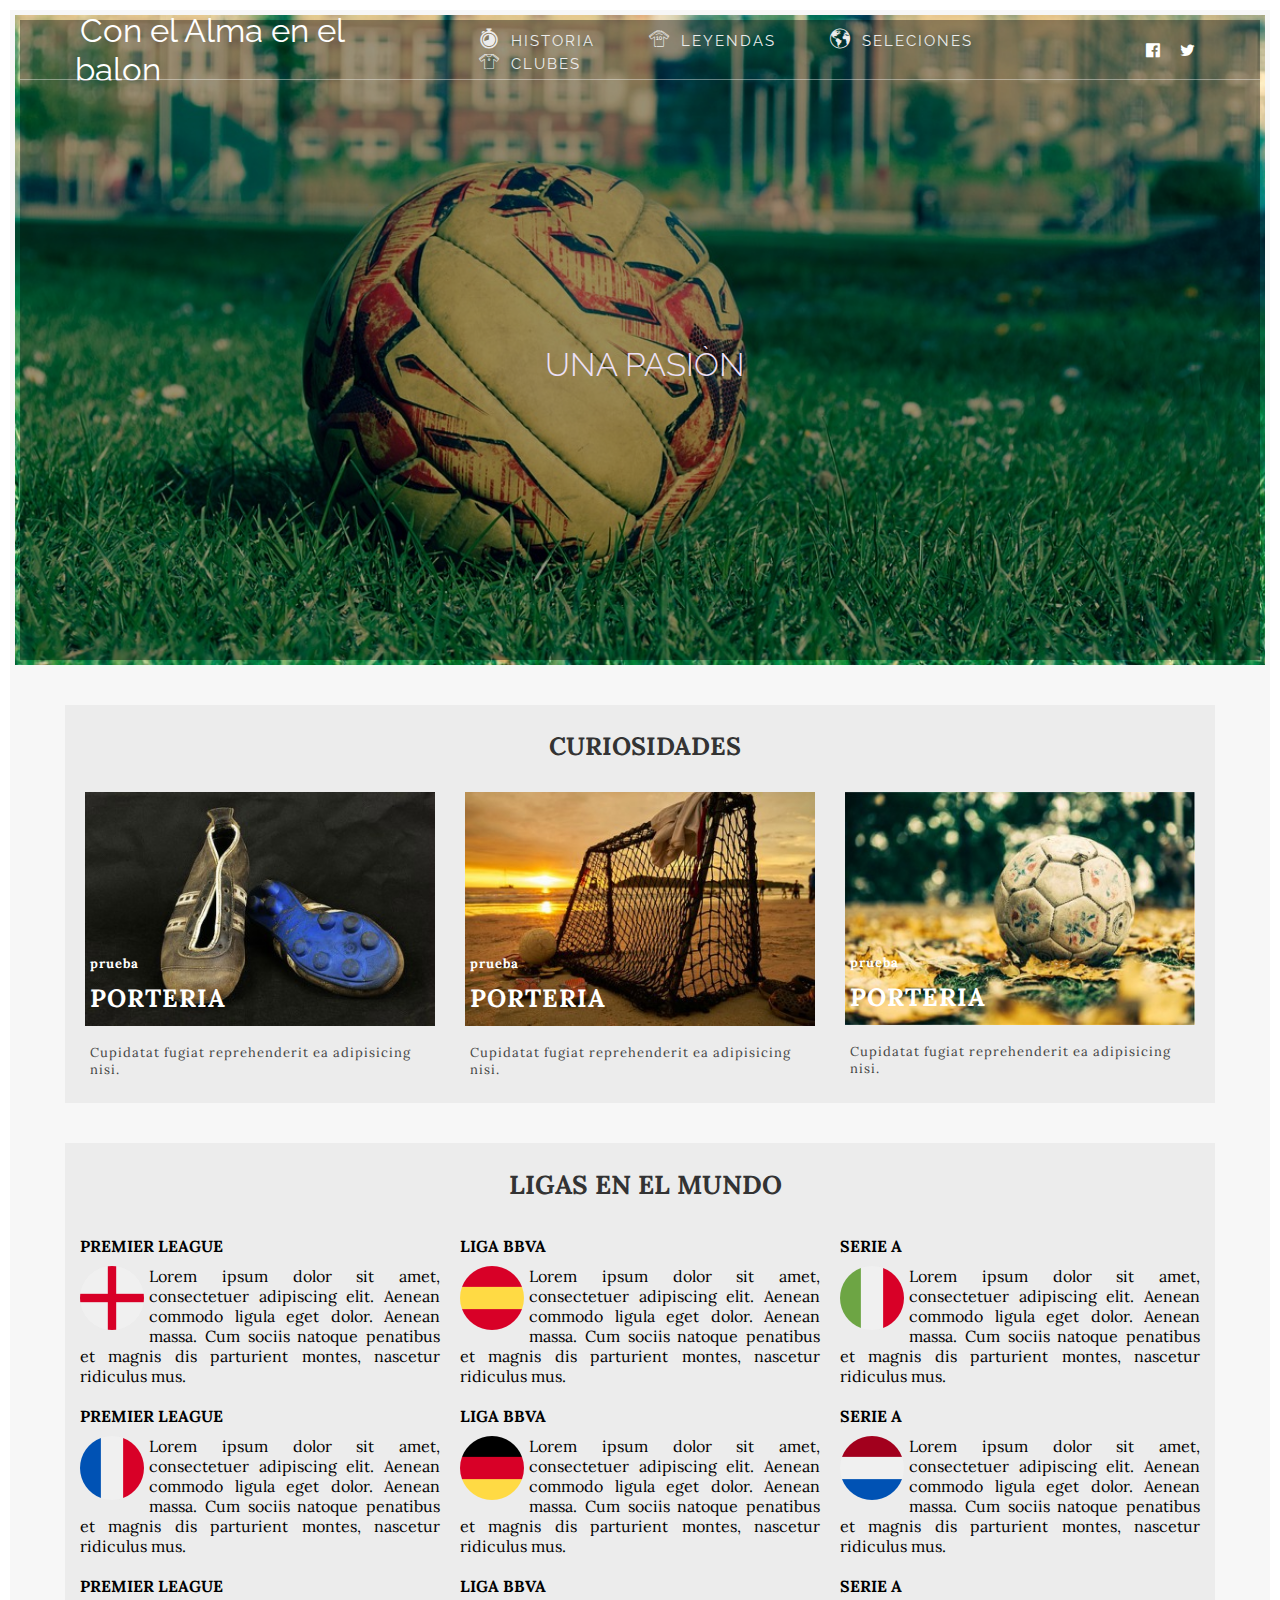
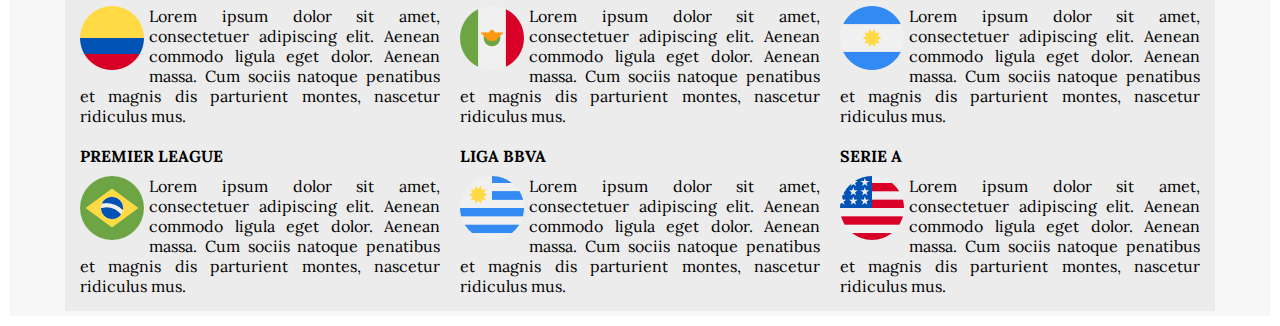
<file: Index.html>
<!DOCTYPE html>
<html lang="es">
	<head>
		<title>Con El Alma En El Balon</title>
		<meta charset="UTF-8">
		<meta name="viewport" content="width=device-width, user-scalable=no, initial-scale=1.0, maximum-scale=1.0, minimum-scale=1.0">
		<link href="https://fonts.googleapis.com/css?family=Lora|Raleway:700" rel="stylesheet">	
		<link rel="stylesheet" type="text/css" href="flaticon.css"> 
		<link rel="stylesheet" href="css/font-awesome.min.css">
		<link href="estilos.css" rel="stylesheet">


	</head>
	<body>
		<div class="padre">
			<header class="header ">
				<div class="menu margen-interno">
					<div class="logo">
						<a href="index.html">Con el Alma en el balon</a>
					</div>
					<nav class="nav">
						<a href="#"><i class="flaticon-reloj-temporizador"></i><span class="off">Historia</span></a>
						<a href="#"><i class="flaticon-camisa-1"></i><span class="off">Leyendas</span></a>
						<a href="#"><i class="flaticon-globo-1"></i><span class="off">Seleciones</span></a>
						<a href="#"><i class="flaticon-camisa"></i><span class="off">Clubes</span></a>
					</nav>	
					<div class="social">
					<a href="#"><i class="fa fa-facebook-official" aria-hidden="true"></i></a>
					<a href="#"><i class="fa fa-twitter" aria-hidden="true"></i></a>
					</div>	
				</div>
				
				<div class="texto-principal margen-interno">	
					<div class="titulo">
					<h2>UNA PASI&Ograve;N</h2>
					</div>
				<!--	<h1>Mollit aliqua ullamco ex id voluptate anim.
					Commodo amet in duis cupidatat mollit duis consequat non laboris velit magna
					</h1>-->
						
				
				</div>	
			</header>
			<br>
			<br>
			<section class="section margen-interno">	
				<div class="articulos">
					<div class="titulo1"><h2>Curiosidades</h2></div>
					<article class="article">
					<img src="imagenes/1.jpg" alt="">
					<h3>prueba</h3>
					<h2>porteria</h2>
					<p>Cupidatat fugiat reprehenderit ea adipisicing nisi.</p>
					</article>
					<article class="article">
					<img src="imagenes/2.jpg" alt="">
					<h3>prueba</h3>
					<h2>porteria</h2>
					<p>Cupidatat fugiat reprehenderit ea adipisicing nisi.</p>
					</article>
					<article class="article">
					<img  src="imagenes/3.jpg" alt="">
					<h3>prueba</h3>
					<h2>porteria</h2>
					<p>Cupidatat fugiat reprehenderit ea adipisicing nisi.</p>
					</article>
					
				</div>
			</section>	
			<br>
			<br>
			<section class="section2 margen-interno">
			

				<div class="articulos2">
						<div class="titulo2">
					<h2>Ligas en el Mundo</h2>	
				</div>
					<article class="article2">
						<h4>PREMIER LEAGUE</h4>
						<img class="i" src="imagenes/6.png"  alt="">
						<p>Lorem ipsum dolor sit amet, consectetuer adipiscing elit. Aenean commodo ligula eget dolor. 
						Aenean massa. Cum sociis natoque penatibus et magnis dis parturient montes, nascetur ridiculus mus.</p>
					</article>
					<article class="article2">
						<h4>LIGA BBVA</h4>
						<img class="i" src="imagenes/spa.png"  alt="">
						<p>Lorem ipsum dolor sit amet, consectetuer adipiscing elit. Aenean commodo ligula eget dolor. 
						Aenean massa. Cum sociis natoque penatibus et magnis dis parturient montes, nascetur ridiculus mus.</p>
					</article>
					<article class="article2">
						<h4>SERIE A</h4>
						<img class="i" src="imagenes/ita.png"  alt="">
						<p>Lorem ipsum dolor sit amet, consectetuer adipiscing elit. Aenean commodo ligula eget dolor. 
						Aenean massa. Cum sociis natoque penatibus et magnis dis parturient montes, nascetur ridiculus mus.</p>
					</article>
					<article class="article2">
						<h4>PREMIER LEAGUE</h4>
						<img class="i" src="imagenes/fra.png"  alt="">
						<p>Lorem ipsum dolor sit amet, consectetuer adipiscing elit. Aenean commodo ligula eget dolor. 
						Aenean massa. Cum sociis natoque penatibus et magnis dis parturient montes, nascetur ridiculus mus.</p>
					</article>
					<article class="article2">
						<h4>LIGA BBVA</h4>
						<img class="i" src="imagenes/ger.png"  alt="">
						<p>Lorem ipsum dolor sit amet, consectetuer adipiscing elit. Aenean commodo ligula eget dolor. 
						Aenean massa. Cum sociis natoque penatibus et magnis dis parturient montes, nascetur ridiculus mus.</p>
					</article>
					<article class="article2">
						<h4>SERIE A</h4>
						<img class="i" src="imagenes/net.png"  alt="">
						<p>Lorem ipsum dolor sit amet, consectetuer adipiscing elit. Aenean commodo ligula eget dolor. 
						Aenean massa. Cum sociis natoque penatibus et magnis dis parturient montes, nascetur ridiculus mus.</p>
					</article>
					<article class="article2">
						<h4>PREMIER LEAGUE</h4>
						<img class="i" src="imagenes/col.png"  alt="">
						<p>Lorem ipsum dolor sit amet, consectetuer adipiscing elit. Aenean commodo ligula eget dolor. 
						Aenean massa. Cum sociis natoque penatibus et magnis dis parturient montes, nascetur ridiculus mus.</p>
					</article>
					<article class="article2">
						<h4>LIGA BBVA</h4>
						<img class="i" src="imagenes/mex.png"  alt="">
						<p>Lorem ipsum dolor sit amet, consectetuer adipiscing elit. Aenean commodo ligula eget dolor. 
						Aenean massa. Cum sociis natoque penatibus et magnis dis parturient montes, nascetur ridiculus mus.</p>
					</article>
					<article class="article2">
						<h4>SERIE A</h4>
						<img class="i" src="imagenes/arg.png"  alt="">
						<p>Lorem ipsum dolor sit amet, consectetuer adipiscing elit. Aenean commodo ligula eget dolor. 
						Aenean massa. Cum sociis natoque penatibus et magnis dis parturient montes, nascetur ridiculus mus.</p>
					</article>
					<article class="article2">
						<h4>PREMIER LEAGUE</h4>
						<img class="i" src="imagenes/bra.png"  alt="">
						<p>Lorem ipsum dolor sit amet, consectetuer adipiscing elit. Aenean commodo ligula eget dolor. 
						Aenean massa. Cum sociis natoque penatibus et magnis dis parturient montes, nascetur ridiculus mus.</p>
					</article>
					<article class="article2">
						<h4>LIGA BBVA</h4>
						<img class="i" src="imagenes/uru.png"  alt="">
						<p>Lorem ipsum dolor sit amet, consectetuer adipiscing elit. Aenean commodo ligula eget dolor. 
						Aenean massa. Cum sociis natoque penatibus et magnis dis parturient montes, nascetur ridiculus mus.</p>
					</article>
					<article class="article2">
						<h4>SERIE A</h4>
						<img class="i" src="imagenes/usa.png"  alt="">
						<p>Lorem ipsum dolor sit amet, consectetuer adipiscing elit. Aenean commodo ligula eget dolor. 
						Aenean massa. Cum sociis natoque penatibus et magnis dis parturient montes, nascetur ridiculus mus.</p>
					</article>
					
				</div>
			</section>	
		</div>
	
	</body>
</html>
</file>
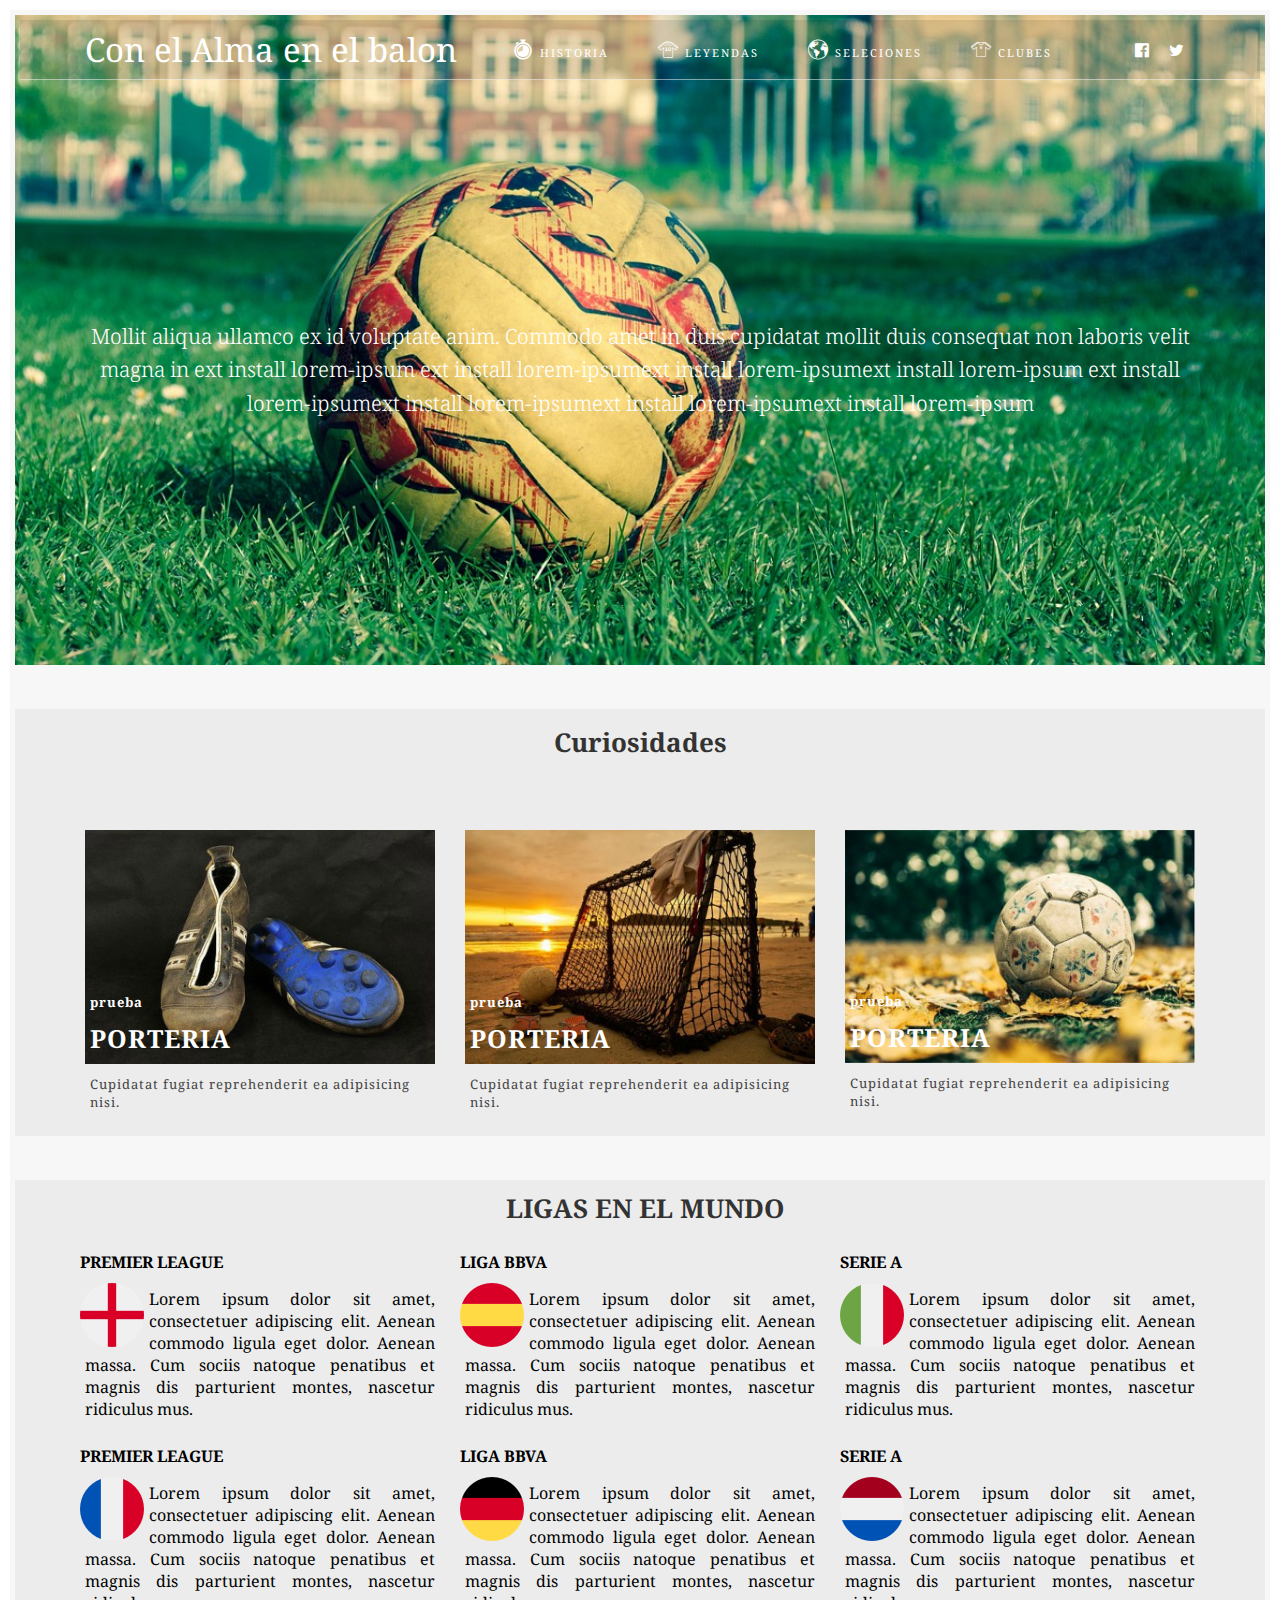
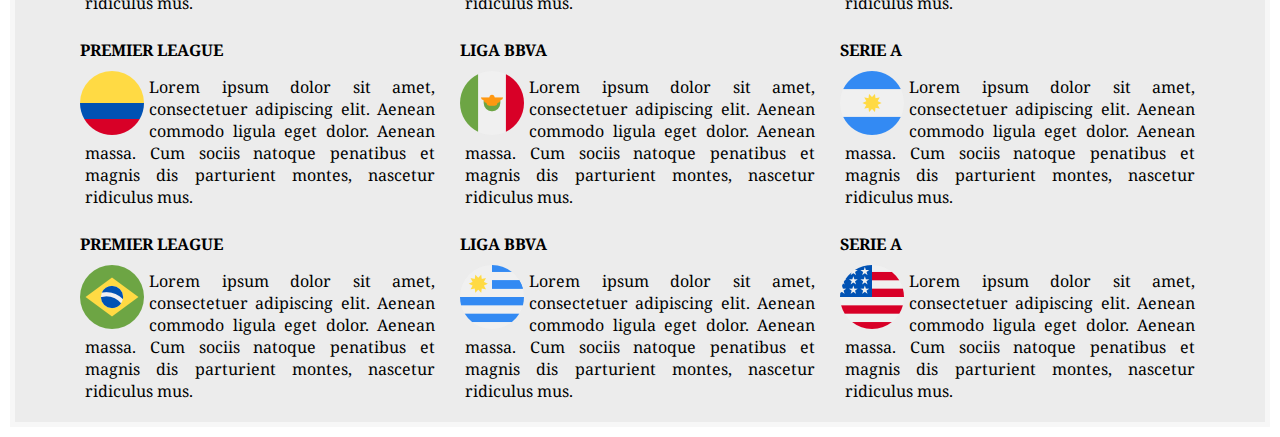
<file: Conlamano/Index.html>
<!DOCTYPE html>
<html lang="es">
	<head>
		<title>Con El Alma En El Balon</title>
		<meta charset="UTF-8">
		<meta name="viewport" content="width=device-width, user-scalable=no, initial-scale=1.0, maximum-scale=1.0, minimum-scale=1.0">
		<link href="https://fonts.googleapis.com/css?family=Droid+Serif" rel="stylesheet">
		<link rel="stylesheet" type="text/css" href="flaticon.css"> 
		<link rel="stylesheet" href="css/font-awesome.min.css">
		<link href="estilos.css" rel="stylesheet">


	</head>
	<body>
		<div class="padre">
			<header class="header ">
				<div class="menu margen-interno">
					<div class="logo">
						<a href="index.html">Con el Alma en el balon</a>
					</div>
					<nav class="nav">
						<a href="#"><i class="flaticon-reloj-temporizador"></i>Historia</a>
						<a href="#"><i class="flaticon-camisa-1"></i>Leyendas</a>
						<a href="#"><i class="flaticon-globo-1"></i>Seleciones</a>
						<a href="#"><i class="flaticon-camisa"></i>clubes</a>
					</nav>	
					<div class="social">
					<a href="#"><i class="fa fa-facebook-official" aria-hidden="true"></i></a>
					<a href="#"><i class="fa fa-twitter" aria-hidden="true"></i></a>
					</div>	
				</div>
				<div class="texto-principal margen-interno">	
					<h1>Mollit aliqua ullamco ex id voluptate anim.
					Commodo amet in duis cupidatat mollit duis consequat non laboris velit magna in
				ext install lorem-ipsum ext install lorem-ipsumext install lorem-ipsumext install lorem-ipsum
			ext install lorem-ipsumext install lorem-ipsumext install lorem-ipsumext install lorem-ipsum
					</h1>
				
				</div>	
			</header>
			<br>
			<br>
			<section class="section margen-interno">
				<h5>Curiosidades</h5>
				<div class="articulos">
					<article class="article">
					<img src="imagenes/1.jpg" alt="">
					<h3>prueba</h3>
					<h2>porteria</h2>
					<p>Cupidatat fugiat reprehenderit ea adipisicing nisi.</p>
					</article>
					<article class="article">
					<img src="imagenes/2.jpg" alt="">
					<h3>prueba</h3>
					<h2>porteria</h2>
					<p>Cupidatat fugiat reprehenderit ea adipisicing nisi.</p>
					</article>
					<article class="article">
					<img src="imagenes/3.jpg" alt="">
					<h3>prueba</h3>
					<h2>porteria</h2>
					<p>Cupidatat fugiat reprehenderit ea adipisicing nisi.</p>
					</article>
					
				</div>
			</section>	
			<br>
			<br>
			<section class="section2 margen-interno">
				<h2>Ligas en el Mundo</h2>
				<div class="articulos2">
					<article class="article2">
						<h4>PREMIER LEAGUE</h4>
						<img class="i" src="imagenes/6.png"  alt="">
						<p>Lorem ipsum dolor sit amet, consectetuer adipiscing elit. Aenean commodo ligula eget dolor. 
						Aenean massa. Cum sociis natoque penatibus et magnis dis parturient montes, nascetur ridiculus mus.</p>
					</article>
					<article class="article2">
						<h4>LIGA BBVA</h4>
						<img class="i" src="imagenes/spa.png"  alt="">
						<p>Lorem ipsum dolor sit amet, consectetuer adipiscing elit. Aenean commodo ligula eget dolor. 
						Aenean massa. Cum sociis natoque penatibus et magnis dis parturient montes, nascetur ridiculus mus.</p>
					</article>
					<article class="article2">
						<h4>SERIE A</h4>
						<img class="i" src="imagenes/ita.png"  alt="">
						<p>Lorem ipsum dolor sit amet, consectetuer adipiscing elit. Aenean commodo ligula eget dolor. 
						Aenean massa. Cum sociis natoque penatibus et magnis dis parturient montes, nascetur ridiculus mus.</p>
					</article>
					<article class="article2">
						<h4>PREMIER LEAGUE</h4>
						<img class="i" src="imagenes/fra.png"  alt="">
						<p>Lorem ipsum dolor sit amet, consectetuer adipiscing elit. Aenean commodo ligula eget dolor. 
						Aenean massa. Cum sociis natoque penatibus et magnis dis parturient montes, nascetur ridiculus mus.</p>
					</article>
					<article class="article2">
						<h4>LIGA BBVA</h4>
						<img class="i" src="imagenes/ger.png"  alt="">
						<p>Lorem ipsum dolor sit amet, consectetuer adipiscing elit. Aenean commodo ligula eget dolor. 
						Aenean massa. Cum sociis natoque penatibus et magnis dis parturient montes, nascetur ridiculus mus.</p>
					</article>
					<article class="article2">
						<h4>SERIE A</h4>
						<img class="i" src="imagenes/net.png"  alt="">
						<p>Lorem ipsum dolor sit amet, consectetuer adipiscing elit. Aenean commodo ligula eget dolor. 
						Aenean massa. Cum sociis natoque penatibus et magnis dis parturient montes, nascetur ridiculus mus.</p>
					</article>
					<article class="article2">
						<h4>PREMIER LEAGUE</h4>
						<img class="i" src="imagenes/col.png"  alt="">
						<p>Lorem ipsum dolor sit amet, consectetuer adipiscing elit. Aenean commodo ligula eget dolor. 
						Aenean massa. Cum sociis natoque penatibus et magnis dis parturient montes, nascetur ridiculus mus.</p>
					</article>
					<article class="article2">
						<h4>LIGA BBVA</h4>
						<img class="i" src="imagenes/mex.png"  alt="">
						<p>Lorem ipsum dolor sit amet, consectetuer adipiscing elit. Aenean commodo ligula eget dolor. 
						Aenean massa. Cum sociis natoque penatibus et magnis dis parturient montes, nascetur ridiculus mus.</p>
					</article>
					<article class="article2">
						<h4>SERIE A</h4>
						<img class="i" src="imagenes/arg.png"  alt="">
						<p>Lorem ipsum dolor sit amet, consectetuer adipiscing elit. Aenean commodo ligula eget dolor. 
						Aenean massa. Cum sociis natoque penatibus et magnis dis parturient montes, nascetur ridiculus mus.</p>
					</article>
					<article class="article2">
						<h4>PREMIER LEAGUE</h4>
						<img class="i" src="imagenes/bra.png"  alt="">
						<p>Lorem ipsum dolor sit amet, consectetuer adipiscing elit. Aenean commodo ligula eget dolor. 
						Aenean massa. Cum sociis natoque penatibus et magnis dis parturient montes, nascetur ridiculus mus.</p>
					</article>
					<article class="article2">
						<h4>LIGA BBVA</h4>
						<img class="i" src="imagenes/uru.png"  alt="">
						<p>Lorem ipsum dolor sit amet, consectetuer adipiscing elit. Aenean commodo ligula eget dolor. 
						Aenean massa. Cum sociis natoque penatibus et magnis dis parturient montes, nascetur ridiculus mus.</p>
					</article>
					<article class="article2">
						<h4>SERIE A</h4>
						<img class="i" src="imagenes/usa.png"  alt="">
						<p>Lorem ipsum dolor sit amet, consectetuer adipiscing elit. Aenean commodo ligula eget dolor. 
						Aenean massa. Cum sociis natoque penatibus et magnis dis parturient montes, nascetur ridiculus mus.</p>
					</article>
					
				</div>
			</section>	
		</div>
	
	</body>
</html>
</file>
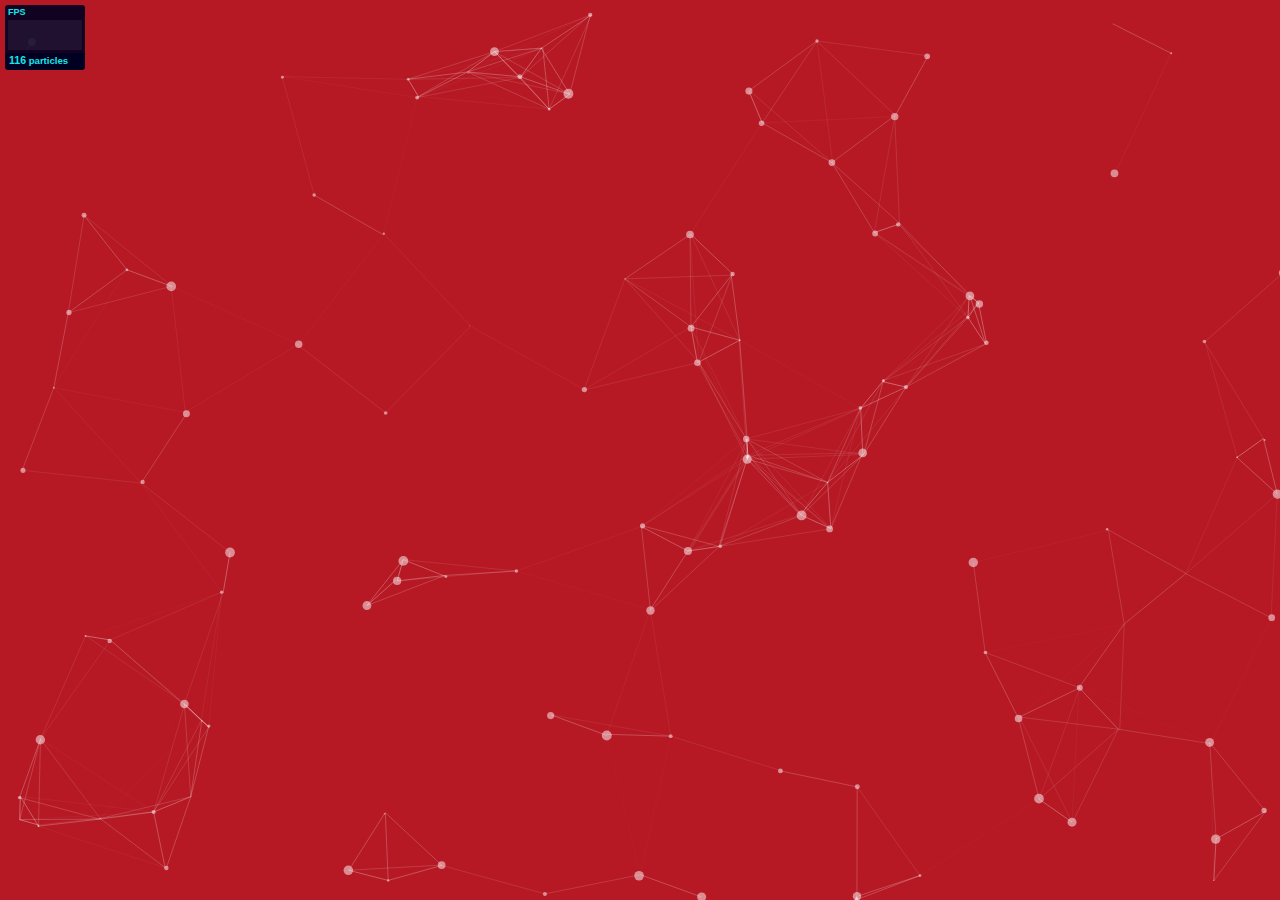
<file: particles.js-master/demo/index.html>
<!DOCTYPE html>
<html lang="en">
<head>
  <meta charset="utf-8">
  <title>particles.js</title>
  <meta name="description" content="particles.js is a lightweight JavaScript library for creating particles.">
  <meta name="author" content="Vincent Garreau" />
  <meta name="viewport" content="width=device-width, initial-scale=1.0, minimum-scale=1.0, maximum-scale=1.0, user-scalable=no">
  <link rel="stylesheet" media="screen" href="css/style.css">
</head>
<body>

<!-- count particles -->
<div class="count-particles">
  <span class="js-count-particles">--</span> particles
</div>

<!-- particles.js container -->
<div id="particles-js"></div>

<!-- scripts -->
<script src="../particles.js"></script>
<script src="js/app.js"></script>

<!-- stats.js -->
<script src="js/lib/stats.js"></script>
<script>
  var count_particles, stats, update;
  stats = new Stats;
  stats.setMode(0);
  stats.domElement.style.position = 'absolute';
  stats.domElement.style.left = '0px';
  stats.domElement.style.top = '0px';
  document.body.appendChild(stats.domElement);
  count_particles = document.querySelector('.js-count-particles');
  update = function() {
    stats.begin();
    stats.end();
    if (window.pJSDom[0].pJS.particles && window.pJSDom[0].pJS.particles.array) {
      count_particles.innerText = window.pJSDom[0].pJS.particles.array.length;
    }
    requestAnimationFrame(update);
  };
  requestAnimationFrame(update);
</script>

</body>
</html>
</file>
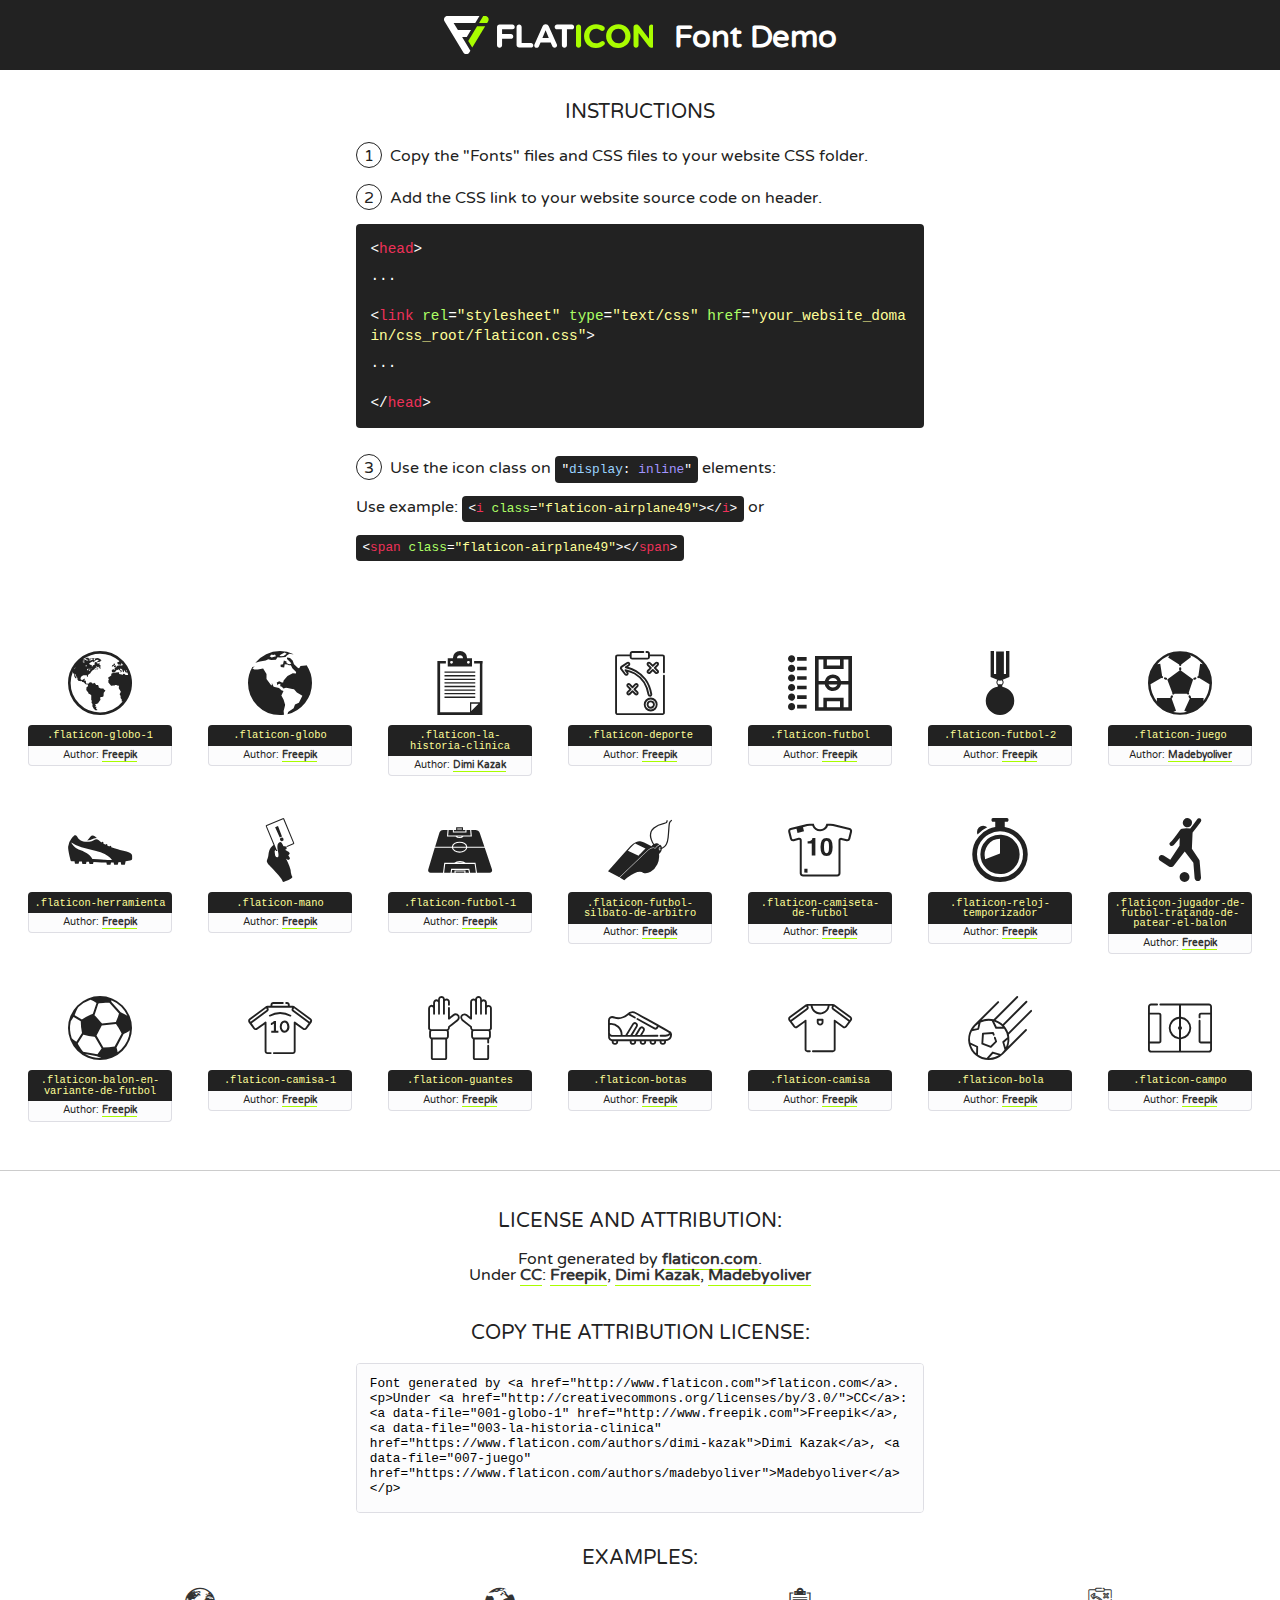
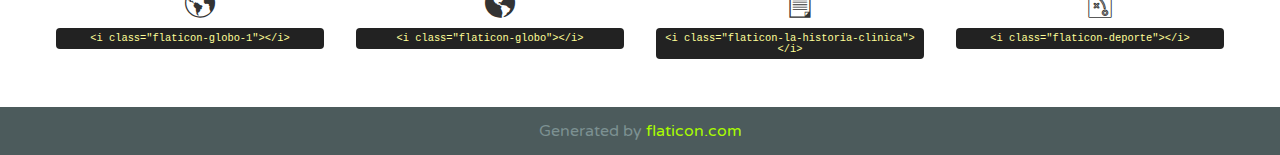
<file: my-icons-collection/font/flaticon.html>
<!DOCTYPE html>
<!--
  Flaticon icon font: Flaticon
  Creation date: 25/07/2017 22:26
-->
<html>
<!DOCTYPE html>
<html>

<head>
    <title>Flaticon WebFont</title>
    <link href="http://fonts.googleapis.com/css?family=Varela+Round" rel="stylesheet" type="text/css" />
    <link rel="stylesheet" type="text/css" href="flaticon.css">
    <meta charset="UTF-8">
    <style>
    html, body, div, span, applet, object, iframe,
    h1, h2, h3, h4, h5, h6, p, blockquote, pre,
    a, abbr, acronym, address, big, cite, code,
    del, dfn, em, img, ins, kbd, q, s, samp,
    small, strike, strong, sub, sup, tt, var,
    b, u, i, center,
    dl, dt, dd, ol, ul, li,
    fieldset, form, label, legend,
    table, caption, tbody, tfoot, thead, tr, th, td,
    article, aside, canvas, details, embed, 
    figure, figcaption, footer, header, hgroup, 
    menu, nav, output, ruby, section, summary,
    time, mark, audio, video {
        margin: 0;
        padding: 0;
        border: 0;
        font-size: 100%;
        font: inherit;
        vertical-align: baseline;
    }
    /* HTML5 display-role reset for older browsers */
    article, aside, details, figcaption, figure, 
    footer, header, hgroup, menu, nav, section {
        display: block;
    }
    body {
        line-height: 1;
    }
    ol, ul {
        list-style: none;
    }
    blockquote, q {
        quotes: none;
    }
    blockquote:before, blockquote:after,
    q:before, q:after {
        content: '';
        content: none;
    }
    table {
        border-collapse: collapse;
        border-spacing: 0;
    }
    body {
        font-family: 'Varela Round', Helvetica, Arial, sans-serif;
        font-size: 16px;
        color: #222;
    }
    a {
        color: #333;
        border-bottom: 1px solid #a9fd00;
        font-weight: bold;
        text-decoration: none;
    }
    * {
        -moz-box-sizing: border-box;
        -webkit-box-sizing: border-box;
        box-sizing: border-box;
        margin: 0;
        padding: 0;
    }
    [class^="flaticon-"]:before, [class*=" flaticon-"]:before, [class^="flaticon-"]:after, [class*=" flaticon-"]:after {
        font-family: Flaticon;
        font-size: 30px;
        font-style: normal;
        margin-left: 20px;
        color: #333;
    }
    .wrapper {
        max-width: 600px;
        margin: auto;
        padding: 0 1em;
    }
    .title {
        font-size: 1.25em;
        text-align: center;
        margin-bottom: 1em;
        text-transform: uppercase;
    }
    header {
        text-align: center;
        background-color: #222;
        color: #fff;
        padding: 1em;
    }
    header .logo {
        width: 210px;
        height: 38px;
        display: inline-block;
        vertical-align: middle;
        margin-right: 1em;
        border: none;
    }
    header strong {
        font-size: 1.95em;
        font-weight: bold;
        vertical-align: middle;
        margin-top: 5px;
        display: inline-block;
    }
    .demo {
        margin: 2em auto;
        line-height: 1.25em;
    }
    .demo ul li {
        margin-bottom: 1em;
    }
    .demo ul li .num {
        color: #222;
        border-radius: 20px;
        display: inline-block;
        width: 26px;
        padding: 3px;
        height: 26px;
        text-align: center;
        margin-right: 0.5em;
        border: 1px solid #222;
    }
    .demo ul li code {
        background-color: #222;
        border-radius: 4px;
        padding: 0.25em 0.5em;
        display: inline-block;
        color: #fff;
        font-family: Consolas,Monaco,Lucida Console,Liberation Mono,DejaVu Sans Mono,Bitstream Vera Sans Mono,Courier New, monospace;
        font-weight: lighter;
        margin-top: 1em;
        font-size: 0.8em;
        word-break: break-all;
    }
    .demo ul li code.big {
        padding: 1em;
        font-size: 0.9em;
    }
    .demo ul li code .red {
        color: #EF3159;
    }
    .demo ul li code .green {
        color: #ACFF65;
    }
    .demo ul li code .yellow {
        color: #FFFF99;
    }
    .demo ul li code .blue {
        color: #99D3FF;
    }
    .demo ul li code .purple {
        color: #A295FF;
    }
    .demo ul li code .dots {
        margin-top: 0.5em;
        display: block;
    }
    #glyphs {
        border-bottom: 1px solid #ccc;
        padding: 2em 0;
        text-align: center;
    }
    .glyph {
        display: inline-block;
        width: 9em;
        margin: 1em;
        text-align: center;
        vertical-align: top;
        background: #FFF;
    }
    .glyph .glyph-icon {
        padding: 10px;
        display: block;
        font-family:"Flaticon";
        font-size: 64px;
        line-height: 1;
    }
    .glyph .glyph-icon:before {
        font-size: 64px;
        color: #222;
        margin-left: 0;
    }
    .class-name {
        font-size: 0.65em;
        background-color: #222;
        color: #fff;
        border-radius: 4px 4px 0 0;
        padding: 0.5em;
        color: #FFFF99;
        font-family: Consolas,Monaco,Lucida Console,Liberation Mono,DejaVu Sans Mono,Bitstream Vera Sans Mono,Courier New, monospace;
    }
    .author-name {
        font-size: 0.6em;
        background-color: #fcfcfd;
        border: 1px solid #DEDEE4;
        border-top: 0;
        border-radius: 0 0 4px 4px;
        padding: 0.5em;
    }
    .class-name:last-child {
        font-size: 10px;
        color:#888;
    }
    .class-name:last-child a {
        font-size: 10px;
        color:#555;
    }
    .class-name:last-child a:hover {
        color:#a9fd00;
    }
    .glyph > input {
        display: block;
        width: 100px;
        margin: 5px auto;
        text-align: center;
        font-size: 12px;
        cursor: text;
    }
    .glyph > input.icon-input {
        font-family:"Flaticon";
        font-size: 16px;
        margin-bottom: 10px;
    }
    .attribution .title {
        margin-top: 2em;
    }
    .attribution textarea {
        background-color: #fcfcfd;
        padding: 1em;
        border: none;
        box-shadow: none;
        border: 1px solid #DEDEE4;
        border-radius: 4px;
        resize: none;
        width: 100%;
        height: 150px;
        font-size: 0.8em;
        font-family: Consolas,Monaco,Lucida Console,Liberation Mono,DejaVu Sans Mono,Bitstream Vera Sans Mono,Courier New, monospace;
        -webkit-appearance: none;
    }
    .iconsuse {
        margin: 2em auto;
        text-align: center;
        max-width: 1200px;
    }
    .iconsuse:after {
        content: '';
        display: table;
        clear: both;
    }
    .iconsuse .image {
        float: left;
        width: 25%;
        padding: 0 1em;
    }
    .iconsuse .image p {
        margin-bottom: 1em;
    }
    .iconsuse .image span {
        display: block;
        font-size: 0.65em;
        background-color: #222;
        color: #fff;
        border-radius: 4px;
        padding: 0.5em;
        color: #FFFF99;
        margin-top: 1em;
        font-family: Consolas,Monaco,Lucida Console,Liberation Mono,DejaVu Sans Mono,Bitstream Vera Sans Mono,Courier New, monospace;
    }
    #footer {
        text-align: center;
        background-color: #4C5B5C;
        color: #7c9192;
        padding: 1em;
    }
    #footer a {
        border: none;
        color: #a9fd00;
        font-weight: normal;
    }
    @media (max-width: 960px) {
        .iconsuse .image {
            width: 50%;
        }
    }
    @media (max-width: 560px) {
        .iconsuse .image {
            width: 100%;
        }
    }
    </style>
</head>

<body class="characters-off">

    <header>
        <a href="http://www.flaticon.com" target="_blank" class="logo">
            <svg version="1.1" xmlns="http://www.w3.org/2000/svg" xmlns:xlink="http://www.w3.org/1999/xlink" xmlns:a="http://ns.adobe.com/AdobeSVGViewerExtensions/3.0/" viewBox="0 0 560.875 102.036" enable-background="new 0 0 560.875 102.036" xml:space="preserve">
                <defs>
                </defs>
                <g>
                    <g class="letters">
                        <path fill="#ffffff" d="M141.596,29.675c0-3.777,2.985-6.767,6.764-6.767h34.438c3.426,0,6.15,2.728,6.15,6.15
                        c0,3.43-2.724,6.149-6.15,6.149h-27.674v13.091h23.719c3.429,0,6.151,2.724,6.151,6.15c0,3.43-2.723,6.149-6.151,6.149h-23.719
                        v17.574c0,3.773-2.986,6.761-6.764,6.761c-3.779,0-6.764-2.989-6.764-6.761V29.675z"></path>
                        <path fill="#ffffff" d="M193.844,29.149c0-3.781,2.985-6.767,6.764-6.767c3.776,0,6.763,2.985,6.763,6.767v42.957h25.039
                        c3.426,0,6.149,2.726,6.149,6.153c0,3.425-2.723,6.15-6.149,6.15h-31.802c-3.779,0-6.764-2.986-6.764-6.768V29.149z"></path>
                        <path fill="#ffffff" d="M241.891,75.71l21.438-48.407c1.492-3.341,4.215-5.357,7.906-5.357h0.792
                        c3.686,0,6.323,2.017,7.815,5.357l21.439,48.407c0.436,0.967,0.701,1.845,0.701,2.723c0,3.602-2.809,6.501-6.414,6.501
                        c-3.161,0-5.269-1.845-6.499-4.655l-4.132-9.661h-27.059l-4.301,10.102c-1.144,2.631-3.426,4.214-6.237,4.214
                        c-3.517,0-6.24-2.81-6.24-6.325C241.1,77.64,241.451,76.677,241.891,75.71z M279.932,58.666l-8.521-20.297l-8.526,20.297H279.932
                        z"></path>
                        <path fill="#ffffff" d="M314.864,35.387H301.86c-3.429,0-6.239-2.813-6.239-6.238c0-3.429,2.811-6.24,6.239-6.24h39.533
                        c3.426,0,6.237,2.811,6.237,6.24c0,3.425-2.811,6.238-6.237,6.238h-13.001v42.785c0,3.773-2.99,6.761-6.764,6.761
                        c-3.779,0-6.764-2.989-6.764-6.761V35.387z"></path>
                        <path fill="#A9FD00" d="M352.615,29.149c0-3.781,2.985-6.767,6.767-6.767c3.774,0,6.761,2.985,6.761,6.767v49.024
                        c0,3.773-2.987,6.761-6.761,6.761c-3.781,0-6.767-2.989-6.767-6.761V29.149z"></path>
                        <path fill="#A9FD00" d="M374.132,53.836v-0.179c0-17.481,13.178-31.801,32.065-31.801c9.22,0,15.459,2.458,20.557,6.238
                        c1.402,1.054,2.637,2.985,2.637,5.357c0,3.692-2.985,6.59-6.681,6.59c-1.845,0-3.071-0.702-4.044-1.319
                        c-3.776-2.813-7.729-4.393-12.562-4.393c-10.364,0-17.831,8.611-17.831,19.154v0.173c0,10.542,7.291,19.329,17.831,19.329
                        c5.715,0,9.492-1.756,13.359-4.834c1.049-0.874,2.458-1.491,4.039-1.491c3.429,0,6.325,2.813,6.325,6.236
                        c0,2.106-1.056,3.78-2.282,4.834c-5.539,4.834-12.036,7.733-21.878,7.733C387.572,85.464,374.132,71.493,374.132,53.836z"></path>
                        <path fill="#A9FD00" d="M433.009,53.836v-0.179c0-17.481,13.79-31.801,32.766-31.801c18.981,0,32.592,14.143,32.592,31.628v0.173
                        c0,17.483-13.785,31.807-32.769,31.807C446.625,85.464,433.009,71.32,433.009,53.836z M484.224,53.836v-0.179
                        c0-10.539-7.725-19.326-18.626-19.326c-10.893,0-18.449,8.611-18.449,19.154v0.173c0,10.542,7.73,19.329,18.626,19.329
                        C476.676,72.986,484.224,64.378,484.224,53.836z"></path>
                        <path fill="#A9FD00" d="M506.233,29.321c0-3.774,2.99-6.763,6.767-6.763h1.401c3.252,0,5.183,1.583,7.029,3.953l26.093,34.265
                        V29.059c0-3.692,2.99-6.677,6.681-6.677c3.683,0,6.671,2.985,6.671,6.677v48.934c0,3.78-2.987,6.765-6.764,6.765h-0.436
                        c-3.257,0-5.188-1.581-7.034-3.953l-27.056-35.492v32.944c0,3.687-2.985,6.676-6.678,6.676c-3.683,0-6.673-2.989-6.673-6.676
                        V29.321z"></path>
                    </g>
                    <g class="insignia">
                        <path fill="#ffffff" d="M48.372,56.137h12.517l11.156-18.537H37.186L25.688,18.539h57.825L94.668,0H9.271
                        C5.925,0,2.842,1.801,1.198,4.716c-1.644,2.907-1.593,6.482,0.134,9.343l50.38,83.501c1.678,2.781,4.689,4.476,7.938,4.476
                        c3.246,0,6.257-1.695,7.935-4.476l2.898-4.804L48.372,56.137z"></path>
                        <g class="i">
                            <path fill="#A9FD00" d="M93.575,18.539h0.031v0.004l21.652,0.004l2.705-4.488c1.727-2.861,1.778-6.436,0.133-9.343
                            C116.454,1.801,113.371,0,110.026,0h-5.294L93.575,18.539z"></path>
                            <polygon fill="#A9FD00" points="88.291,27.356 64.725,66.486 75.519,84.404 109.942,27.356"></polygon>
                        </g>
                    </g>
                </g>
            </svg>
        </a>
        <strong>Font Demo</strong>
    </header>


    <section class="demo wrapper">

        <p class="title">Instructions</p>

        <ul>
            <li>
                <span class="num">1</span>Copy the "Fonts" files and CSS files to your website CSS folder.
            </li>
            <li>
                <span class="num">2</span>Add the CSS link to your website source code on header.
                <code class="big">
                    &lt;<span class="red">head</span>&gt;
                    <br/><span class="dots">...</span>
                    <br/>&lt;<span class="red">link</span> <span class="green">rel</span>=<span class="yellow">"stylesheet"</span> <span class="green">type</span>=<span class="yellow">"text/css"</span> <span class="green">href</span>=<span class="yellow">"your_website_domain/css_root/flaticon.css"</span>&gt;
                    <br/><span class="dots">...</span>
                    <br/>&lt;/<span class="red">head</span>&gt;
                </code>
            </li>

            <li>
                <p>
                    <span class="num">3</span>Use the icon class on <code>"<span class="blue">display</span>:<span class="purple"> inline</span>"</code> elements:
                    <br />
                    Use example: <code>&lt;<span class="red">i</span> <span class="green">class</span>=<span class="yellow">&quot;flaticon-airplane49&quot;</span>&gt;&lt;/<span class="red">i</span>&gt;</code> or <code>&lt;<span class="red">span</span> <span class="green">class</span>=<span class="yellow">&quot;flaticon-airplane49&quot;</span>&gt;&lt;/<span class="red">span</span>&gt;</code>
            </li>
        </ul>

    </section>




   <section id="glyphs">          
    
      
        <div class="glyph"><div class="glyph-icon flaticon-globo-1"></div>
            <div class="class-name">.flaticon-globo-1</div>
            <div class="author-name">Author: <a data-file="001-globo-1" href="http://www.freepik.com">Freepik</a> </div> 
        </div>        
        
        <div class="glyph"><div class="glyph-icon flaticon-globo"></div>
            <div class="class-name">.flaticon-globo</div>
            <div class="author-name">Author: <a data-file="002-globo" href="http://www.freepik.com">Freepik</a> </div> 
        </div>        
        
        <div class="glyph"><div class="glyph-icon flaticon-la-historia-clinica"></div>
            <div class="class-name">.flaticon-la-historia-clinica</div>
            <div class="author-name">Author: <a data-file="003-la-historia-clinica" href="https://www.flaticon.com/authors/dimi-kazak">Dimi Kazak</a> </div> 
        </div>        
        
        <div class="glyph"><div class="glyph-icon flaticon-deporte"></div>
            <div class="class-name">.flaticon-deporte</div>
            <div class="author-name">Author: <a data-file="004-deporte" href="http://www.freepik.com">Freepik</a> </div> 
        </div>        
        
        <div class="glyph"><div class="glyph-icon flaticon-futbol"></div>
            <div class="class-name">.flaticon-futbol</div>
            <div class="author-name">Author: <a data-file="005-futbol" href="http://www.freepik.com">Freepik</a> </div> 
        </div>        
        
        <div class="glyph"><div class="glyph-icon flaticon-futbol-2"></div>
            <div class="class-name">.flaticon-futbol-2</div>
            <div class="author-name">Author: <a data-file="006-futbol-2" href="http://www.freepik.com">Freepik</a> </div> 
        </div>        
        
        <div class="glyph"><div class="glyph-icon flaticon-juego"></div>
            <div class="class-name">.flaticon-juego</div>
            <div class="author-name">Author: <a data-file="007-juego" href="https://www.flaticon.com/authors/madebyoliver">Madebyoliver</a> </div> 
        </div>        
        
        <div class="glyph"><div class="glyph-icon flaticon-herramienta"></div>
            <div class="class-name">.flaticon-herramienta</div>
            <div class="author-name">Author: <a data-file="008-herramienta" href="http://www.freepik.com">Freepik</a> </div> 
        </div>        
        
        <div class="glyph"><div class="glyph-icon flaticon-mano"></div>
            <div class="class-name">.flaticon-mano</div>
            <div class="author-name">Author: <a data-file="009-mano" href="http://www.freepik.com">Freepik</a> </div> 
        </div>        
        
        <div class="glyph"><div class="glyph-icon flaticon-futbol-1"></div>
            <div class="class-name">.flaticon-futbol-1</div>
            <div class="author-name">Author: <a data-file="010-futbol-1" href="http://www.freepik.com">Freepik</a> </div> 
        </div>        
        
        <div class="glyph"><div class="glyph-icon flaticon-futbol-silbato-de-arbitro"></div>
            <div class="class-name">.flaticon-futbol-silbato-de-arbitro</div>
            <div class="author-name">Author: <a data-file="011-futbol-silbato-de-arbitro" href="http://www.freepik.com">Freepik</a> </div> 
        </div>        
        
        <div class="glyph"><div class="glyph-icon flaticon-camiseta-de-futbol"></div>
            <div class="class-name">.flaticon-camiseta-de-futbol</div>
            <div class="author-name">Author: <a data-file="012-camiseta-de-futbol" href="http://www.freepik.com">Freepik</a> </div> 
        </div>        
        
        <div class="glyph"><div class="glyph-icon flaticon-reloj-temporizador"></div>
            <div class="class-name">.flaticon-reloj-temporizador</div>
            <div class="author-name">Author: <a data-file="013-reloj-temporizador" href="http://www.freepik.com">Freepik</a> </div> 
        </div>        
        
        <div class="glyph"><div class="glyph-icon flaticon-jugador-de-futbol-tratando-de-patear-el-balon"></div>
            <div class="class-name">.flaticon-jugador-de-futbol-tratando-de-patear-el-balon</div>
            <div class="author-name">Author: <a data-file="014-jugador-de-futbol-tratando-de-patear-el-balon" href="http://www.freepik.com">Freepik</a> </div> 
        </div>        
        
        <div class="glyph"><div class="glyph-icon flaticon-balon-en-variante-de-futbol"></div>
            <div class="class-name">.flaticon-balon-en-variante-de-futbol</div>
            <div class="author-name">Author: <a data-file="015-balon-en-variante-de-futbol" href="http://www.freepik.com">Freepik</a> </div> 
        </div>        
        
        <div class="glyph"><div class="glyph-icon flaticon-camisa-1"></div>
            <div class="class-name">.flaticon-camisa-1</div>
            <div class="author-name">Author: <a data-file="016-camisa-1" href="http://www.freepik.com">Freepik</a> </div> 
        </div>        
        
        <div class="glyph"><div class="glyph-icon flaticon-guantes"></div>
            <div class="class-name">.flaticon-guantes</div>
            <div class="author-name">Author: <a data-file="017-guantes" href="http://www.freepik.com">Freepik</a> </div> 
        </div>        
        
        <div class="glyph"><div class="glyph-icon flaticon-botas"></div>
            <div class="class-name">.flaticon-botas</div>
            <div class="author-name">Author: <a data-file="018-botas" href="http://www.freepik.com">Freepik</a> </div> 
        </div>        
        
        <div class="glyph"><div class="glyph-icon flaticon-camisa"></div>
            <div class="class-name">.flaticon-camisa</div>
            <div class="author-name">Author: <a data-file="019-camisa" href="http://www.freepik.com">Freepik</a> </div> 
        </div>        
        
        <div class="glyph"><div class="glyph-icon flaticon-bola"></div>
            <div class="class-name">.flaticon-bola</div>
            <div class="author-name">Author: <a data-file="020-bola" href="http://www.freepik.com">Freepik</a> </div> 
        </div>        
        
        <div class="glyph"><div class="glyph-icon flaticon-campo"></div>
            <div class="class-name">.flaticon-campo</div>
            <div class="author-name">Author: <a data-file="021-campo" href="http://www.freepik.com">Freepik</a> </div> 
        </div>        
        

    </section>



    <section class="attribution wrapper"   style="text-align:center;">

      <div class="title">License and attribution:</div><div class="attrDiv">Font generated by <a href="http://www.flaticon.com">flaticon.com</a>. <div><p>Under <a href="http://creativecommons.org/licenses/by/3.0/">CC</a>: <a data-file="001-globo-1" href="http://www.freepik.com">Freepik</a>, <a data-file="003-la-historia-clinica" href="https://www.flaticon.com/authors/dimi-kazak">Dimi Kazak</a>, <a data-file="007-juego" href="https://www.flaticon.com/authors/madebyoliver">Madebyoliver</a></p>  </div>
      </div>
      <div class="title">Copy the Attribution License:</div>

    <textarea onclick="this.focus();this.select();">Font generated by &lt;a href=&quot;http://www.flaticon.com&quot;&gt;flaticon.com&lt;/a&gt;. <p>Under <a href="http://creativecommons.org/licenses/by/3.0/">CC</a>: <a data-file="001-globo-1" href="http://www.freepik.com">Freepik</a>, <a data-file="003-la-historia-clinica" href="https://www.flaticon.com/authors/dimi-kazak">Dimi Kazak</a>, <a data-file="007-juego" href="https://www.flaticon.com/authors/madebyoliver">Madebyoliver</a></p>  
     </textarea>

    </section>

    <section class="iconsuse">

          <div class="title">Examples:</div>            
             
            <div class="image">
                <p>
                    <i class="glyph-icon flaticon-globo-1"></i> 
                    <span>&lt;i class=&quot;flaticon-globo-1&quot;&gt;&lt;/i&gt;</span>
                </p>
            </div>
            
            <div class="image">
                <p>
                    <i class="glyph-icon flaticon-globo"></i> 
                    <span>&lt;i class=&quot;flaticon-globo&quot;&gt;&lt;/i&gt;</span>
                </p>
            </div>
            
            <div class="image">
                <p>
                    <i class="glyph-icon flaticon-la-historia-clinica"></i> 
                    <span>&lt;i class=&quot;flaticon-la-historia-clinica&quot;&gt;&lt;/i&gt;</span>
                </p>
            </div>
            
            <div class="image">
                <p>
                    <i class="glyph-icon flaticon-deporte"></i> 
                    <span>&lt;i class=&quot;flaticon-deporte&quot;&gt;&lt;/i&gt;</span>
                </p>
            </div>
                       
        </div>
                            
    </section>

<div id="footer">
    <div>Generated by <a href="http://www.flaticon.com">flaticon.com</a>
    </div>
</div>



</body>
</html>
</file>
<file: flaticon.css>
/*
  	Flaticon icon font: Flaticon
  	Creation date: 25/07/2017 22:26
  	*/

@font-face {
  font-family: "Flaticon";
  src: url("./Flaticon.eot");
  src: url("./Flaticon.eot?#iefix") format("embedded-opentype"),
       url("./Flaticon.woff") format("woff"),
       url("./Flaticon.ttf") format("truetype"),
       url("./Flaticon.svg#Flaticon") format("svg");
  font-weight: normal;
  font-style: normal;
}

@media screen and (-webkit-min-device-pixel-ratio:0) {
  @font-face {
    font-family: "Flaticon";
    src: url("./Flaticon.svg#Flaticon") format("svg");
  }
}

[class^="flaticon-"]:before, [class*=" flaticon-"]:before,
[class^="flaticon-"]:after, [class*=" flaticon-"]:after {   
  font-family: Flaticon;
        font-size: 20px;
font-style: normal;
margin-left: 20px;
}

.flaticon-globo-1:before { content: "\f100"; }
.flaticon-globo:before { content: "\f101"; }
.flaticon-la-historia-clinica:before { content: "\f102"; }
.flaticon-deporte:before { content: "\f103"; }
.flaticon-futbol:before { content: "\f104"; }
.flaticon-futbol-2:before { content: "\f105"; }
.flaticon-juego:before { content: "\f106"; }
.flaticon-herramienta:before { content: "\f107"; }
.flaticon-mano:before { content: "\f108"; }
.flaticon-futbol-1:before { content: "\f109"; }
.flaticon-futbol-silbato-de-arbitro:before { content: "\f10a"; }
.flaticon-camiseta-de-futbol:before { content: "\f10b"; }
.flaticon-reloj-temporizador:before { content: "\f10c"; }
.flaticon-jugador-de-futbol-tratando-de-patear-el-balon:before { content: "\f10d"; }
.flaticon-balon-en-variante-de-futbol:before { content: "\f10e"; }
.flaticon-camisa-1:before { content: "\f10f"; }
.flaticon-guantes:before { content: "\f110"; }
.flaticon-botas:before { content: "\f111"; }
.flaticon-camisa:before { content: "\f112"; }
.flaticon-bola:before { content: "\f113"; }
.flaticon-campo:before { content: "\f114"; }
</file>
<file: estilos.css>
*{
    margin: 0px;
    padding: 5px;
	box-sizing: border-box;
	text-decoration: none;

}
body{
	font-family: 'Lora', serif;
}

.padre{
	display: flex;
	flex-flow: column nowrap;
	background:#f7f7f7;
}

.margen-interno{
	padding: 0 50px;
}

    .header{
	background: url(imagenes/f-1.jpg);
	background-position: center;
	background-attachment: contain;
	background-size: cover;
	display: flex;
	flex-flow: column nowrap;
	background-color: rgba(255,255,255,.5)
	}
		.menu{
			background: rgba(0,0,0,.40);
			display: flex;
			flex-flow: row nowrap;
			height: 60px;
			align-items: center;
			border-bottom: 1px solid rgba(255,255,255,.40)
			
		}
			.logo{
				
				flex: 1 1 auto;
				
			}
				.logo a {
				color: #fff;
				font-size: 33px;
				font-family: 'Raleway', sans-serif;
			
				}
				.logo a:hover{
					color:#111;
				}
			.nav{
				
				flex: 4 1 auto;
				
			}
					.nav a{
						color: #ececec;
						font-size: 15px;
						text-transform: uppercase;
						padding: 0 10px;
						letter-spacing: 2px;
						font-family: 'Raleway', sans-serif;

					}
					.social a:hover{
					color:#3b5998;

				}
					.nav a:hover{
					color:#111;
					}

			.social{
				
				flex: 1 1 auto;
				display: flex;
			
			}
				.social a{
					font-size: 18;
					color: #fff;
					padding: 0 5px;
				}
		.texto-principal{
			height: 580px;
			display: flex;
			align-items: center;
			flex-wrap: wrap;
			align-content: center;
			background: rgba(0,0,0,.40);
		}	
		.titulo{
				
			width: 100%;
			align-items: center;
			padding: 10px;			
		}
		.titulo h2{
			font-family: 'Raleway', sans-serif;
			color:#ECE0F8;
			font-weight: 300;
			line-height: 1.6;
			text-align: center;
			font-size: 33px;			
		}
			.texto-principal h1{
				font-size: 21px;
				font-family: 'Raleway', sans-serif;
				color: #FFFFFF;
				font-weight: 300;
				text-align: center;
				line-height: 1.6;
			}
		

    .section{
	display: flex;
	background: #F7F7F7;
	
	}
	.titulo1{
			width: 100%;
		
	}

		
	.titulo2{
			width: 100%;
			align-items: center;
		
	}
	
	.titulo1 h2{
		text-align: center;
		color: #333;
		

	}
		.articulos{
			background: #ececec;
			flex: 2 1 auto;
			display: flex;
			flex-flow: row wrap;
			padding-top: 20px;
			}
			
			.article{
				color: #444;
				font-size: 13px;
				letter-spacing: 1px;
				flex: 1 1 32%;
				margin: 5px 5px 5px 5px;
				background: #ececec;
			}

			.titulo2 h2{
			
			color: #333;
			padding-bottom: 20px;
			
		}
			
		

			.article p{
				margin: 5px 5px 5px 5px;
				padding-top: 15px;
			}

			.article img{
				width: 100%;
				
			}
			
			h3{
				color: #fff;
				font-size: 13px;
				padding: 0px 0 10px 10px;
				margin-top: -80px;
			}
			h2{
				font-size: 25px;
				text-transform: uppercase;
				padding: 0px 0 10px 10px;
				color: #fff;
			}
			
    .section2{
	display: flex;
	background: #F7F7F7;
	flex-flow: row wrap;
	}
		.articulos2{
			background: #ececec;
			flex: 2 1 auto;
			display: flex;
			flex-flow: row wrap;
			padding-top: 20px;
		}

	
	.section2 h2{
			font-size: 26px;
			color: #333;
			text-align: center;
				
		}

		.i {
			float: left;
		
		}
		.article2 p {
			text-align: justify;
		}
			.article2{
				background: #ececec;
				flex: 1 1 33%;
			
				

			}
			@media only screen and (max-width:480px){	
			.padre {flex-flow: column nowrap
			}
			.red{
				display: none;
			}
			header{
				height: 55px;
			}
			.ancho{
				width: 100%;
				margin: 0;
				padding: 0;
			}
			.logo {
				width: 100%;
				height: 35px;
				text-align: left;
				padding: 0;
				margin: 0;
			}
			.logo p a{
				width: 100%;
				font-size: 15px;
				
				margin: 0;
			}
			nav{
				width: 100%;
				text-align: right;
				padding: 0;
				margin: 0;
			}
			nav ul li a{
				font-size: 7px;
			}
			.slideInUp{
				display: none;
			}
			.letras-slider h1{
				font-size: 35px;
			}
			.columnax3{
				width: 100%;
			}
			
			.formulario{
				width: 85%;
				margin: 0;
			}
			
			.caja-1{
				width: 100%;
			}
			.caja-2{
				width: 100%;
			}
			.datos{
				width: 100%;
			}
			.correo{
				width: 100%;
			}
	@media only screen and  (max-width: 1020px){		
	.menu{
		flex-direction: column;
		height: auto;	
		}
	.logo{
		width: 85%;
		}
	.nav{
		width: 85%;	
		}
	.social{
			width: 85%;
			}
		h1{
			font-size: 15px;
		}
		.texto-principal{
			height: 450px;
		}
				
@media all and (max-width: 762px){
			.articulos{
				flex-direction: column;
			}
			.articulos2{
				flex-direction: column;
			}
@media all and (max-width: 650px){
			.off{
				display: none;
			}
			.nav a{
				align-content: center;
			
			}

		
			
		}

	}
}
			}
</file>
<file: Conlamano/flaticon.css>
/*
  	Flaticon icon font: Flaticon
  	Creation date: 25/07/2017 22:26
  	*/

@font-face {
  font-family: "Flaticon";
  src: url("./Flaticon.eot");
  src: url("./Flaticon.eot?#iefix") format("embedded-opentype"),
       url("./Flaticon.woff") format("woff"),
       url("./Flaticon.ttf") format("truetype"),
       url("./Flaticon.svg#Flaticon") format("svg");
  font-weight: normal;
  font-style: normal;
}

@media screen and (-webkit-min-device-pixel-ratio:0) {
  @font-face {
    font-family: "Flaticon";
    src: url("./Flaticon.svg#Flaticon") format("svg");
  }
}

[class^="flaticon-"]:before, [class*=" flaticon-"]:before,
[class^="flaticon-"]:after, [class*=" flaticon-"]:after {   
  font-family: Flaticon;
        font-size: 20px;
font-style: normal;
margin-left: 20px;
}

.flaticon-globo-1:before { content: "\f100"; }
.flaticon-globo:before { content: "\f101"; }
.flaticon-la-historia-clinica:before { content: "\f102"; }
.flaticon-deporte:before { content: "\f103"; }
.flaticon-futbol:before { content: "\f104"; }
.flaticon-futbol-2:before { content: "\f105"; }
.flaticon-juego:before { content: "\f106"; }
.flaticon-herramienta:before { content: "\f107"; }
.flaticon-mano:before { content: "\f108"; }
.flaticon-futbol-1:before { content: "\f109"; }
.flaticon-futbol-silbato-de-arbitro:before { content: "\f10a"; }
.flaticon-camiseta-de-futbol:before { content: "\f10b"; }
.flaticon-reloj-temporizador:before { content: "\f10c"; }
.flaticon-jugador-de-futbol-tratando-de-patear-el-balon:before { content: "\f10d"; }
.flaticon-balon-en-variante-de-futbol:before { content: "\f10e"; }
.flaticon-camisa-1:before { content: "\f10f"; }
.flaticon-guantes:before { content: "\f110"; }
.flaticon-botas:before { content: "\f111"; }
.flaticon-camisa:before { content: "\f112"; }
.flaticon-bola:before { content: "\f113"; }
.flaticon-campo:before { content: "\f114"; }
</file>
<file: Conlamano/estilos.css>
*{
    margin: 0px;
    padding: 5px;
	box-sizing: border-box;
	text-decoration: none;

}
body{
	font-family: 'Droid Serif', serif;
}

.padre{
	display: flex;
	flex-flow: column nowrap;
	background:#f7f7f7;
}

.margen-interno{
	padding: 0 50px;
}

    .header{
	background: url(imagenes/f-1.jpg);
	background-position: center;
	background-attachment: contain;
	background-size: cover;
	display: flex;
	flex-flow: column nowrap;
	}
		.menu{
			background: rgba(0,0,0,.1);
			display: flex;
			flex-flow: row nowrap;
			height: 60px;
			align-items: center;
			border-bottom: 1px solid rgba(255,255,255,.5)
			
		}
			.logo{
				
				flex: 1 1 auto;
				text-align: center;
			}
				.logo a {
				color: #fff;
				text-align: center;
				font-size: 33px;
				
				}
				.logo a:hover{
					color:rgb(40, 61, 180);
				}
			.nav{
				
				flex: 5 1 auto;
				
			}
					.nav a{
						color: #fff;
						font-size: 11px;
						text-transform: uppercase;
						padding: 0 10px;
						letter-spacing: 2px;

					}
					.social a:hover{
					color:#28B463;
				}
					.nav a:hover{
					color:#28B463;
					}


			.social{
				
				flex: 1 1 auto;
				display: flex;
			
			}
				.social a{
					font-size: 18;
					color: #fff;
					padding: 0 5px;

				}
		.texto-principal{
			height: 580px;
			display: flex;
			align-items: center;
		}	
			h1{
				font-size: 21px;
				font-family: 'Droid Serif', serif;
				color: #fff;
				font-weight: 300;
				text-align: center;
				line-height: 1.6;
				
				

			}
    .section{
	background: #ececec;
	 padding-top: 10px;
	}
	.section h5{
			font-size: 26px;
			color: #333;
			text-align: center;
				}


		.articulos{
			background: #ececec;
			flex: 2 1 auto;
			display: flex;
			flex-flow: row wrap;
			padding-top: 50px;
			}
			
			.article{
				color: #444;
				font-size: 13px;
				letter-spacing: 1px;
				flex: 1 1 32%;
				margin: 5px 5px 5px 5px;
				background: #ececec;

			}
			article p{
				margin: 5px 5px 5px 5px;
			}

			.article img{
				width: 100%;
				
			}
			
			h3{
				color: #fff;
				font-size: 13px;
				padding: 0px 0 10px 10px;
				margin-top: -80px;
			}
			h2{
				font-size: 25px;
				text-transform: uppercase;
				padding: 0px 0 10px 10px;
				color: #fff;
			}
			
    .section2{
	background: #ececec;
	 padding-top: 10px;

	}
	

		.articulos2{
			background: #ececec;
			flex: 2 1 auto;
			display: flex;
			flex-flow: row wrap;
			
			
			
		}
		.section2 h2{
			font-size: 26px;
			color: #333;
			text-align: center;
			
			
			
		}

		.i {
			float: left;
		
		}
		.article2 p {
			text-align: justify;
		}
			.article2{
				background: #ececec;
				flex: 1 1 33%;
				

			}


@media all and (max-width: 800px){		
	.menu{
		flex-direction: column;
		height: auto;	
		}
	.logo{
		width: 85%;
		}
	.nav{
		width: 85%;	
		}
	.social{
			width: 85%;
			}
			}	
@media all and (max-width: 600px){
			.articulos{
				flex-direction: column;
			}
			.articulos2{
				flex-direction: column;
			}
			}
</file>
<file: my-icons-collection/font/flaticon.css>
/*
  	Flaticon icon font: Flaticon
  	Creation date: 25/07/2017 22:26
  	*/

@font-face {
  font-family: "Flaticon";
  src: url("./Flaticon.eot");
  src: url("./Flaticon.eot?#iefix") format("embedded-opentype"),
       url("./Flaticon.woff") format("woff"),
       url("./Flaticon.ttf") format("truetype"),
       url("./Flaticon.svg#Flaticon") format("svg");
  font-weight: normal;
  font-style: normal;
}

@media screen and (-webkit-min-device-pixel-ratio:0) {
  @font-face {
    font-family: "Flaticon";
    src: url("./Flaticon.svg#Flaticon") format("svg");
  }
}

[class^="flaticon-"]:before, [class*=" flaticon-"]:before,
[class^="flaticon-"]:after, [class*=" flaticon-"]:after {   
  font-family: Flaticon;
        font-size: 20px;
font-style: normal;
margin-left: 20px;
}

.flaticon-globo-1:before { content: "\f100"; }
.flaticon-globo:before { content: "\f101"; }
.flaticon-la-historia-clinica:before { content: "\f102"; }
.flaticon-deporte:before { content: "\f103"; }
.flaticon-futbol:before { content: "\f104"; }
.flaticon-futbol-2:before { content: "\f105"; }
.flaticon-juego:before { content: "\f106"; }
.flaticon-herramienta:before { content: "\f107"; }
.flaticon-mano:before { content: "\f108"; }
.flaticon-futbol-1:before { content: "\f109"; }
.flaticon-futbol-silbato-de-arbitro:before { content: "\f10a"; }
.flaticon-camiseta-de-futbol:before { content: "\f10b"; }
.flaticon-reloj-temporizador:before { content: "\f10c"; }
.flaticon-jugador-de-futbol-tratando-de-patear-el-balon:before { content: "\f10d"; }
.flaticon-balon-en-variante-de-futbol:before { content: "\f10e"; }
.flaticon-camisa-1:before { content: "\f10f"; }
.flaticon-guantes:before { content: "\f110"; }
.flaticon-botas:before { content: "\f111"; }
.flaticon-camisa:before { content: "\f112"; }
.flaticon-bola:before { content: "\f113"; }
.flaticon-campo:before { content: "\f114"; }
</file>
<file: particles.js-master/demo/css/style.css>
/* =============================================================================
   HTML5 CSS Reset Minified - Eric Meyer
   ========================================================================== */

html,body,div,span,object,iframe,h1,h2,h3,h4,h5,h6,p,blockquote,pre,abbr,address,cite,code,del,dfn,em,img,ins,kbd,q,samp,small,strong,sub,sup,var,b,i,dl,dt,dd,ol,ul,li,fieldset,form,label,legend,table,caption,tbody,tfoot,thead,tr,th,td,article,aside,canvas,details,figcaption,figure,footer,header,hgroup,menu,nav,section,summary,time,mark,audio,video{margin:0;padding:0;border:0;outline:0;font-size:100%;vertical-align:baseline;background:transparent}
body{line-height:1}
article,aside,details,figcaption,figure,footer,header,hgroup,menu,nav,section{display:block}
nav ul{list-style:none}
blockquote,q{quotes:none}
blockquote:before,blockquote:after,q:before,q:after{content:none}
a{margin:0;padding:0;font-size:100%;vertical-align:baseline;background:transparent;text-decoration:none}
mark{background-color:#ff9;color:#000;font-style:italic;font-weight:bold}
del{text-decoration:line-through}
abbr[title],dfn[title]{border-bottom:1px dotted;cursor:help}
table{border-collapse:collapse;border-spacing:0}
hr{display:block;height:1px;border:0;border-top:1px solid #ccc;margin:1em 0;padding:0}
input,select{vertical-align:middle}
li{list-style:none}


/* =============================================================================
   My CSS
   ========================================================================== */

/* ---- base ---- */

html,body{ 
	width:100%;
	height:100%;
	background:#111;
}

html{
  -webkit-tap-highlight-color: rgba(0, 0, 0, 0);
}

body{
  font:normal 75% Arial, Helvetica, sans-serif;
}

canvas{
  display:block;
  vertical-align:bottom;
}


/* ---- stats.js ---- */

.count-particles{
  background: #000022;
  position: absolute;
  top: 48px;
  left: 0;
  width: 80px;
  color: #13E8E9;
  font-size: .8em;
  text-align: left;
  text-indent: 4px;
  line-height: 14px;
  padding-bottom: 2px;
  font-family: Helvetica, Arial, sans-serif;
  font-weight: bold;
}

.js-count-particles{
  font-size: 1.1em;
}

#stats,
.count-particles{
  -webkit-user-select: none;
  margin-top: 5px;
  margin-left: 5px;
}

#stats{
  border-radius: 3px 3px 0 0;
  overflow: hidden;
}

.count-particles{
  border-radius: 0 0 3px 3px;
}


/* ---- particles.js container ---- */

#particles-js{
  width: 100%;
  height: 100%;
  background-color: #b61924;
  background-image: url('');
  background-size: cover;
  background-position: 50% 50%;
  background-repeat: no-repeat;
}
</file>
